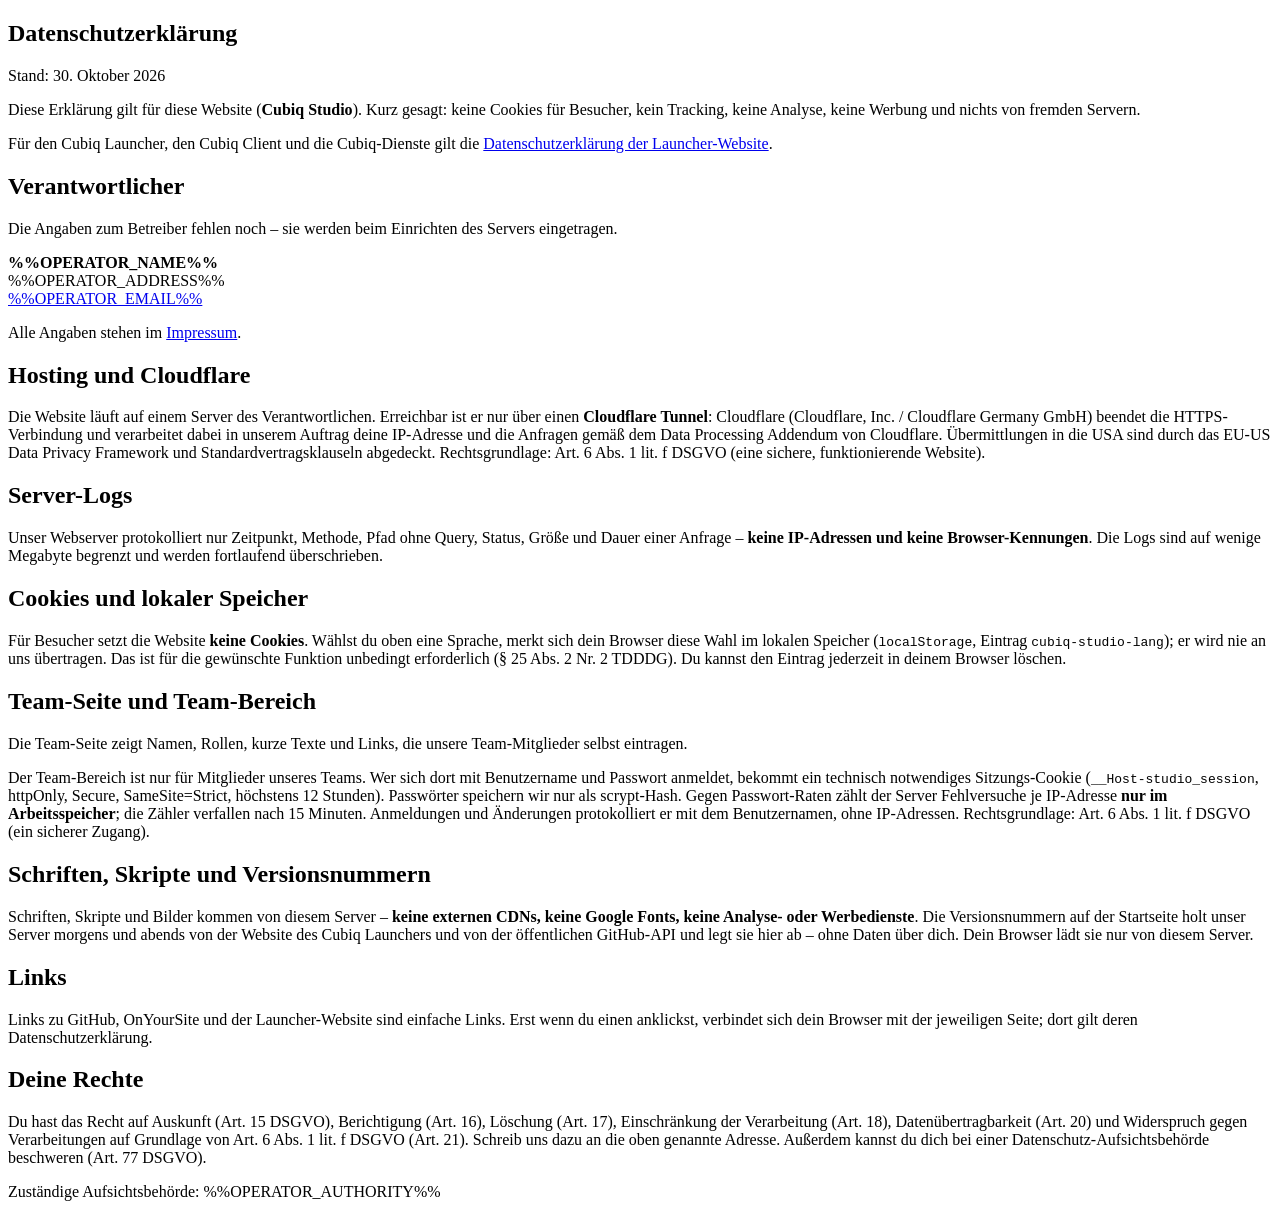
<file: site/datenschutz.html>
<!doctype html>
<html lang="de">
<head>
  <!--#include head-->
  <title data-en="Privacy – Cubiq Studio">Datenschutz – Cubiq Studio</title>
  <meta name="description" content="Datenschutzerklärung von Cubiq Studio: keine Cookies, kein Tracking, keine fremden Server." data-en-content="Privacy policy of Cubiq Studio: no cookies, no tracking, no third-party servers.">
  <link rel="canonical" href="%%SITE_URL%%/datenschutz">
</head>
<body>
  <!--#include header-->

  <main id="main">
    <section class="page-head">
      <div class="scene scene-fill" aria-hidden="true">
        <div class="scene-base"></div>
        <div class="scene-grid"></div>
        <div class="scene-cubes"></div>
        <div class="scene-glow"></div>
      </div>
      <div class="container">
        <h1 class="display" data-en="Privacy policy">Datenschutzerklärung</h1>
      </div>
    </section>

    <div class="container">
      <div class="legal">
        <p class="updated" data-en="Last updated: 30 October 2026">Stand: 30. Oktober 2026</p>
        <p data-en-html="This policy covers this website (<strong>Cubiq Studio</strong>). In short: no cookies for visitors, no tracking, no analytics, no ads and nothing from third-party servers.">Diese Erklärung gilt für diese Website (<strong>Cubiq Studio</strong>). Kurz gesagt: keine Cookies für Besucher, kein Tracking, keine Analyse, keine Werbung und nichts von fremden Servern.</p>
        <p data-en-html="The Cubiq Launcher, the Cubiq Client and the Cubiq services are covered by the <a href='https://launcher.cubiq.studio/privacy' data-lang-link>privacy policy of the launcher website</a>.">Für den Cubiq Launcher, den Cubiq Client und die Cubiq-Dienste gilt die <a href="https://launcher.cubiq.studio/privacy" data-lang-link>Datenschutzerklärung der Launcher-Website</a>.</p>

        <h2 data-en="Controller">Verantwortlicher</h2>
        <p data-en="The operator details are still missing – they are added when the server is set up.">Die Angaben zum Betreiber fehlen noch – sie werden beim Einrichten des Servers eingetragen.</p> <!--unless:OPERATOR_NAME-->
        <div class="card operator"> <!--if:OPERATOR_NAME-->
          <p> <!--if:OPERATOR_NAME-->
            <strong>%%OPERATOR_NAME%%</strong><br> <!--if:OPERATOR_NAME-->
            %%OPERATOR_ADDRESS%%<br> <!--if:OPERATOR_ADDRESS-->
            <a href="mailto:%%OPERATOR_EMAIL%%">%%OPERATOR_EMAIL%%</a> <!--if:OPERATOR_EMAIL-->
          </p> <!--if:OPERATOR_NAME-->
        </div> <!--if:OPERATOR_NAME-->
        <p data-en-html="All details are in the <a href='/impressum'>imprint</a>.">Alle Angaben stehen im <a href="/impressum">Impressum</a>.</p>

        <h2 data-en="Hosting and Cloudflare">Hosting und Cloudflare</h2>
        <p data-en-html="The website runs on a server of the controller. It is reachable only through a <strong>Cloudflare Tunnel</strong>: Cloudflare (Cloudflare, Inc. / Cloudflare Germany GmbH) terminates the HTTPS connection and processes your IP address and the requests on our behalf under its data processing addendum. Transfers to the USA are covered by the EU-US Data Privacy Framework and standard contractual clauses. Legal basis: Art. 6(1)(f) GDPR (a secure, working website).">Die Website läuft auf einem Server des Verantwortlichen. Erreichbar ist er nur über einen <strong>Cloudflare Tunnel</strong>: Cloudflare (Cloudflare, Inc. / Cloudflare Germany GmbH) beendet die HTTPS-Verbindung und verarbeitet dabei in unserem Auftrag deine IP-Adresse und die Anfragen gemäß dem Data Processing Addendum von Cloudflare. Übermittlungen in die USA sind durch das EU-US Data Privacy Framework und Standardvertragsklauseln abgedeckt. Rechtsgrundlage: Art. 6 Abs. 1 lit. f DSGVO (eine sichere, funktionierende Website).</p>

        <h2 data-en="Server logs">Server-Logs</h2>
        <p data-en-html="Our web server only logs the time, method, path without query, status, size and duration of a request – <strong>no IP addresses and no browser identifiers</strong>. The logs are limited to a few megabytes and are overwritten continuously.">Unser Webserver protokolliert nur Zeitpunkt, Methode, Pfad ohne Query, Status, Größe und Dauer einer Anfrage – <strong>keine IP-Adressen und keine Browser-Kennungen</strong>. Die Logs sind auf wenige Megabyte begrenzt und werden fortlaufend überschrieben.</p>

        <h2 data-en="Cookies and local storage">Cookies und lokaler Speicher</h2>
        <p data-en-html="The website sets <strong>no cookies</strong> for visitors. If you pick a language at the top, your browser remembers it in local storage (<code>localStorage</code>, entry <code>cubiq-studio-lang</code>); it is never sent to us. This is strictly necessary for the function you asked for (§ 25(2) no. 2 TDDDG). You can delete the entry in your browser at any time.">Für Besucher setzt die Website <strong>keine Cookies</strong>. Wählst du oben eine Sprache, merkt sich dein Browser diese Wahl im lokalen Speicher (<code>localStorage</code>, Eintrag <code>cubiq-studio-lang</code>); er wird nie an uns übertragen. Das ist für die gewünschte Funktion unbedingt erforderlich (§ 25 Abs. 2 Nr. 2 TDDDG). Du kannst den Eintrag jederzeit in deinem Browser löschen.</p>

        <h2 data-en="Team page and team area">Team-Seite und Team-Bereich</h2>
        <p data-en="The team page shows names, roles, short texts and links that our team members enter themselves.">Die Team-Seite zeigt Namen, Rollen, kurze Texte und Links, die unsere Team-Mitglieder selbst eintragen.</p>
        <p data-en-html="The team area is only for members of our team. Signing in with a user name and password sets a strictly necessary session cookie (<code>__Host-studio_session</code>, httpOnly, Secure, SameSite=Strict, at most 12 hours). Passwords are stored only as scrypt hashes. To prevent password guessing, the server counts failed sign-ins per IP address <strong>in memory only</strong>; the counters expire after 15 minutes. Sign-ins and changes are logged with the user name, without IP addresses. Legal basis: Art. 6(1)(f) GDPR (secure access).">Der Team-Bereich ist nur für Mitglieder unseres Teams. Wer sich dort mit Benutzername und Passwort anmeldet, bekommt ein technisch notwendiges Sitzungs-Cookie (<code>__Host-studio_session</code>, httpOnly, Secure, SameSite=Strict, höchstens 12 Stunden). Passwörter speichern wir nur als scrypt-Hash. Gegen Passwort-Raten zählt der Server Fehlversuche je IP-Adresse <strong>nur im Arbeitsspeicher</strong>; die Zähler verfallen nach 15 Minuten. Anmeldungen und Änderungen protokolliert er mit dem Benutzernamen, ohne IP-Adressen. Rechtsgrundlage: Art. 6 Abs. 1 lit. f DSGVO (ein sicherer Zugang).</p>

        <h2 data-en="Fonts, scripts and version numbers">Schriften, Skripte und Versionsnummern</h2>
        <p data-en-html="Fonts, scripts and images come from this server – <strong>no external CDNs, no Google Fonts, no analytics or advertising services</strong>. Every morning and evening our server fetches the version numbers on the start page from the Cubiq Launcher website and the public GitHub API and stores them here – without any data about you. Your browser loads them only from this server.">Schriften, Skripte und Bilder kommen von diesem Server – <strong>keine externen CDNs, keine Google Fonts, keine Analyse- oder Werbedienste</strong>. Die Versionsnummern auf der Startseite holt unser Server morgens und abends von der Website des Cubiq Launchers und von der öffentlichen GitHub-API und legt sie hier ab – ohne Daten über dich. Dein Browser lädt sie nur von diesem Server.</p>

        <h2 data-en="Links">Links</h2>
        <p data-en-html="Links to GitHub, OnYourSite and the launcher website are plain links. Only when you click one does your browser connect to that site; its privacy policy applies there.">Links zu GitHub, OnYourSite und der Launcher-Website sind einfache Links. Erst wenn du einen anklickst, verbindet sich dein Browser mit der jeweiligen Seite; dort gilt deren Datenschutzerklärung.</p>

        <h2 data-en="Your rights">Deine Rechte</h2>
        <p data-en-html="You have the right of access (Art. 15 GDPR), rectification (Art. 16), erasure (Art. 17), restriction of processing (Art. 18), data portability (Art. 20) and to object to processing based on Art. 6(1)(f) GDPR (Art. 21). Write to us at the address above. You can also lodge a complaint with a data protection supervisory authority (Art. 77 GDPR).">Du hast das Recht auf Auskunft (Art. 15 DSGVO), Berichtigung (Art. 16), Löschung (Art. 17), Einschränkung der Verarbeitung (Art. 18), Datenübertragbarkeit (Art. 20) und Widerspruch gegen Verarbeitungen auf Grundlage von Art. 6 Abs. 1 lit. f DSGVO (Art. 21). Schreib uns dazu an die oben genannte Adresse. Außerdem kannst du dich bei einer Datenschutz-Aufsichtsbehörde beschweren (Art. 77 DSGVO).</p>
        <p><span data-en="Competent supervisory authority:">Zuständige Aufsichtsbehörde:</span> %%OPERATOR_AUTHORITY%%</p> <!--if:OPERATOR_AUTHORITY-->
      </div>
    </div>
  </main>

  <!--#include footer-->
</body>
</html>
</file>
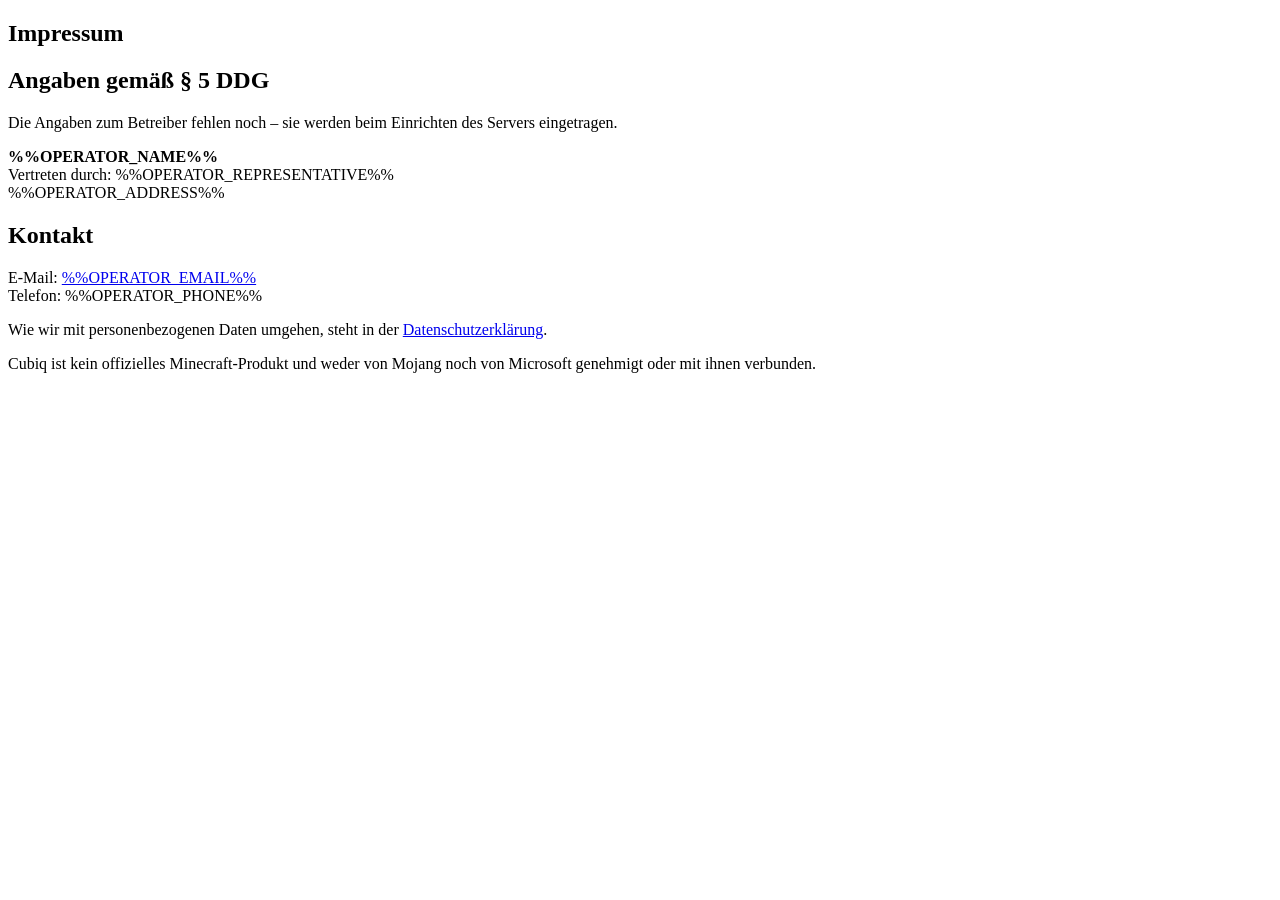
<file: site/impressum.html>
<!doctype html>
<html lang="de">
<head>
  <!--#include head-->
  <title data-en="Imprint – Cubiq Studio">Impressum – Cubiq Studio</title>
  <meta name="description" content="Angaben gemäß § 5 DDG zu Cubiq Studio." data-en-content="Information about Cubiq Studio pursuant to § 5 DDG.">
  <link rel="canonical" href="%%SITE_URL%%/impressum">
</head>
<body>
  <!--#include header-->

  <main id="main">
    <section class="page-head">
      <div class="scene scene-fill" aria-hidden="true">
        <div class="scene-base"></div>
        <div class="scene-grid"></div>
        <div class="scene-cubes"></div>
        <div class="scene-glow"></div>
      </div>
      <div class="container">
        <h1 class="display" data-en="Imprint">Impressum</h1>
      </div>
    </section>

    <div class="container">
      <div class="legal">
        <h2 data-en="Information pursuant to § 5 DDG (German Digital Services Act)">Angaben gemäß § 5 DDG</h2>
        <p data-en="The operator details are still missing – they are added when the server is set up.">Die Angaben zum Betreiber fehlen noch – sie werden beim Einrichten des Servers eingetragen.</p> <!--unless:OPERATOR_NAME-->
        <div class="card operator"> <!--if:OPERATOR_NAME-->
          <p> <!--if:OPERATOR_NAME-->
            <strong>%%OPERATOR_NAME%%</strong><br> <!--if:OPERATOR_NAME-->
            <span data-en="Represented by:">Vertreten durch:</span> %%OPERATOR_REPRESENTATIVE%%<br> <!--if:OPERATOR_REPRESENTATIVE-->
            %%OPERATOR_ADDRESS%% <!--if:OPERATOR_ADDRESS-->
          </p> <!--if:OPERATOR_NAME-->
        </div> <!--if:OPERATOR_NAME-->

        <h2 data-en="Contact">Kontakt</h2>
        <p>
          <span data-en="Email:">E-Mail:</span> <a href="mailto:%%OPERATOR_EMAIL%%">%%OPERATOR_EMAIL%%</a><br> <!--if:OPERATOR_EMAIL-->
          <span data-en="Phone:">Telefon:</span> %%OPERATOR_PHONE%% <!--if:OPERATOR_PHONE-->
        </p>

        <p data-en-html="How we handle personal data is described in the <a href='/datenschutz'>privacy policy</a>.">Wie wir mit personenbezogenen Daten umgehen, steht in der <a href="/datenschutz">Datenschutzerklärung</a>.</p>
        <p data-en="Cubiq is not an official Minecraft product and is not approved by or associated with Mojang or Microsoft.">Cubiq ist kein offizielles Minecraft-Produkt und weder von Mojang noch von Microsoft genehmigt oder mit ihnen verbunden.</p>
      </div>
    </div>
  </main>

  <!--#include footer-->
</body>
</html>
</file>
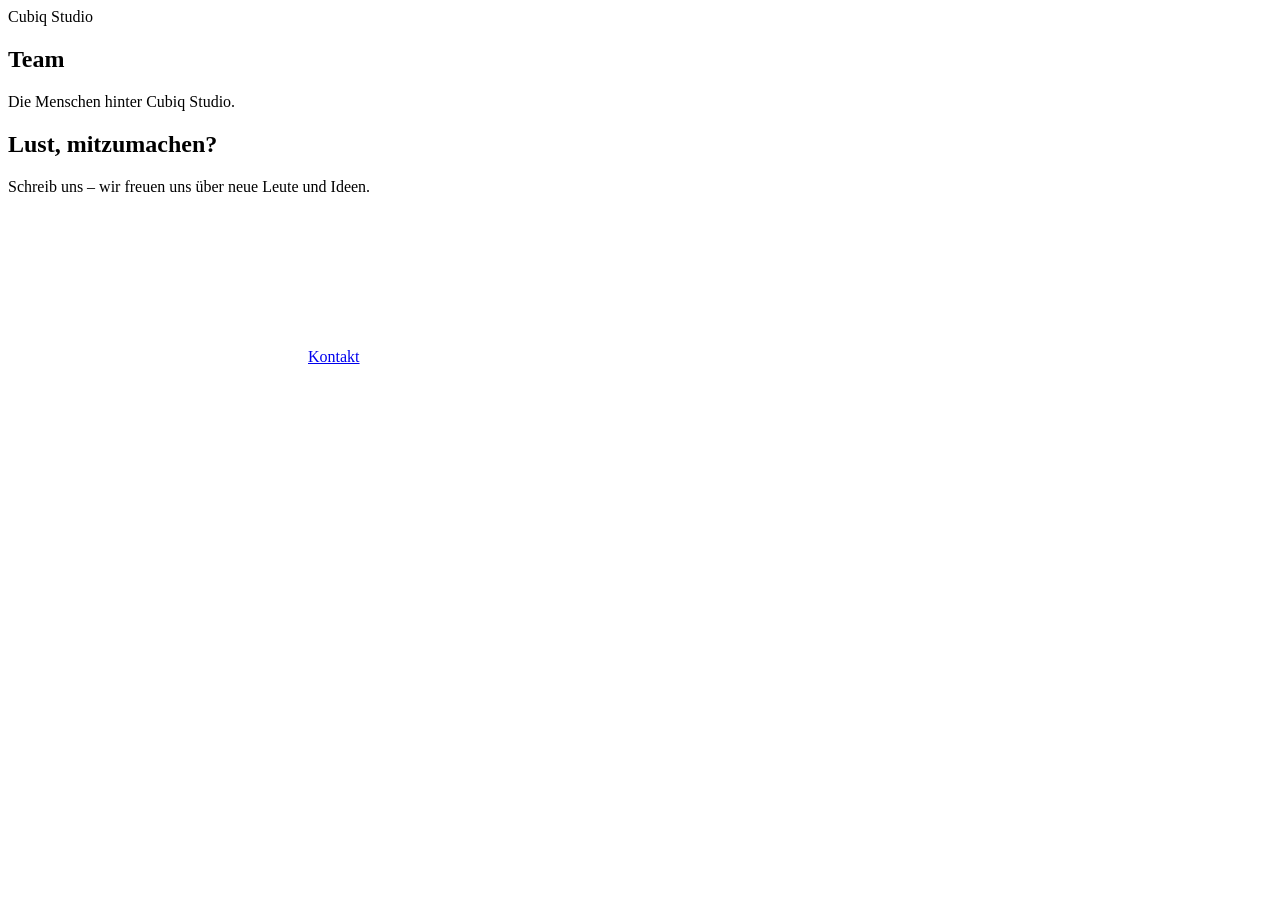
<file: site/team.html>
<!doctype html>
<html lang="de">
<head>
  <!--#include head-->
  <title data-en="Team – Cubiq Studio">Team – Cubiq Studio</title>
  <meta name="description" content="Die Menschen hinter Cubiq Studio." data-en-content="The people behind Cubiq Studio.">
  <link rel="canonical" href="%%SITE_URL%%/team">
</head>
<body>
  <!--#include header-->

  <main id="main">
    <section class="page-head">
      <div class="scene scene-fill" aria-hidden="true">
        <div class="scene-base"></div>
        <div class="scene-grid"></div>
        <div class="scene-cubes"></div>
        <div class="scene-glow"></div>
      </div>
      <div class="container">
        <span class="kicker">Cubiq Studio</span>
        <h1 class="display page-title">Team</h1>
        <p class="lead page-lead" data-en="The people behind Cubiq Studio.">Die Menschen hinter Cubiq Studio.</p>
      </div>
    </section>

    <!-- Die Mitglieder kommen aus dem Team-Bereich (/admin) – dort anlegen, sortieren und bearbeiten. -->
    <section class="container" aria-label="Team">
      <ul class="team-grid" data-team></ul>
      <p class="team-empty" data-team-empty hidden data-en="The team will introduce itself here soon.">Hier stellt sich bald das Team vor.</p>
      <noscript><p class="team-empty">Für die Team-Seite bitte JavaScript einschalten.</p></noscript>

      <div class="card cta">
        <div>
          <h2 class="heading" data-en="Want to join in?">Lust, mitzumachen?</h2>
          <p data-en="Write to us – we're happy about new people and ideas.">Schreib uns – wir freuen uns über neue Leute und Ideen.</p>
        </div>
        <a href="/#kontakt" class="btn btn-primary btn-md"><svg class="icon"><use href="#i-mail"/></svg><span data-en="Contact">Kontakt</span></a>
      </div>
    </section>
  </main>

  <!--#include footer-->
</body>
</html>
</file>
